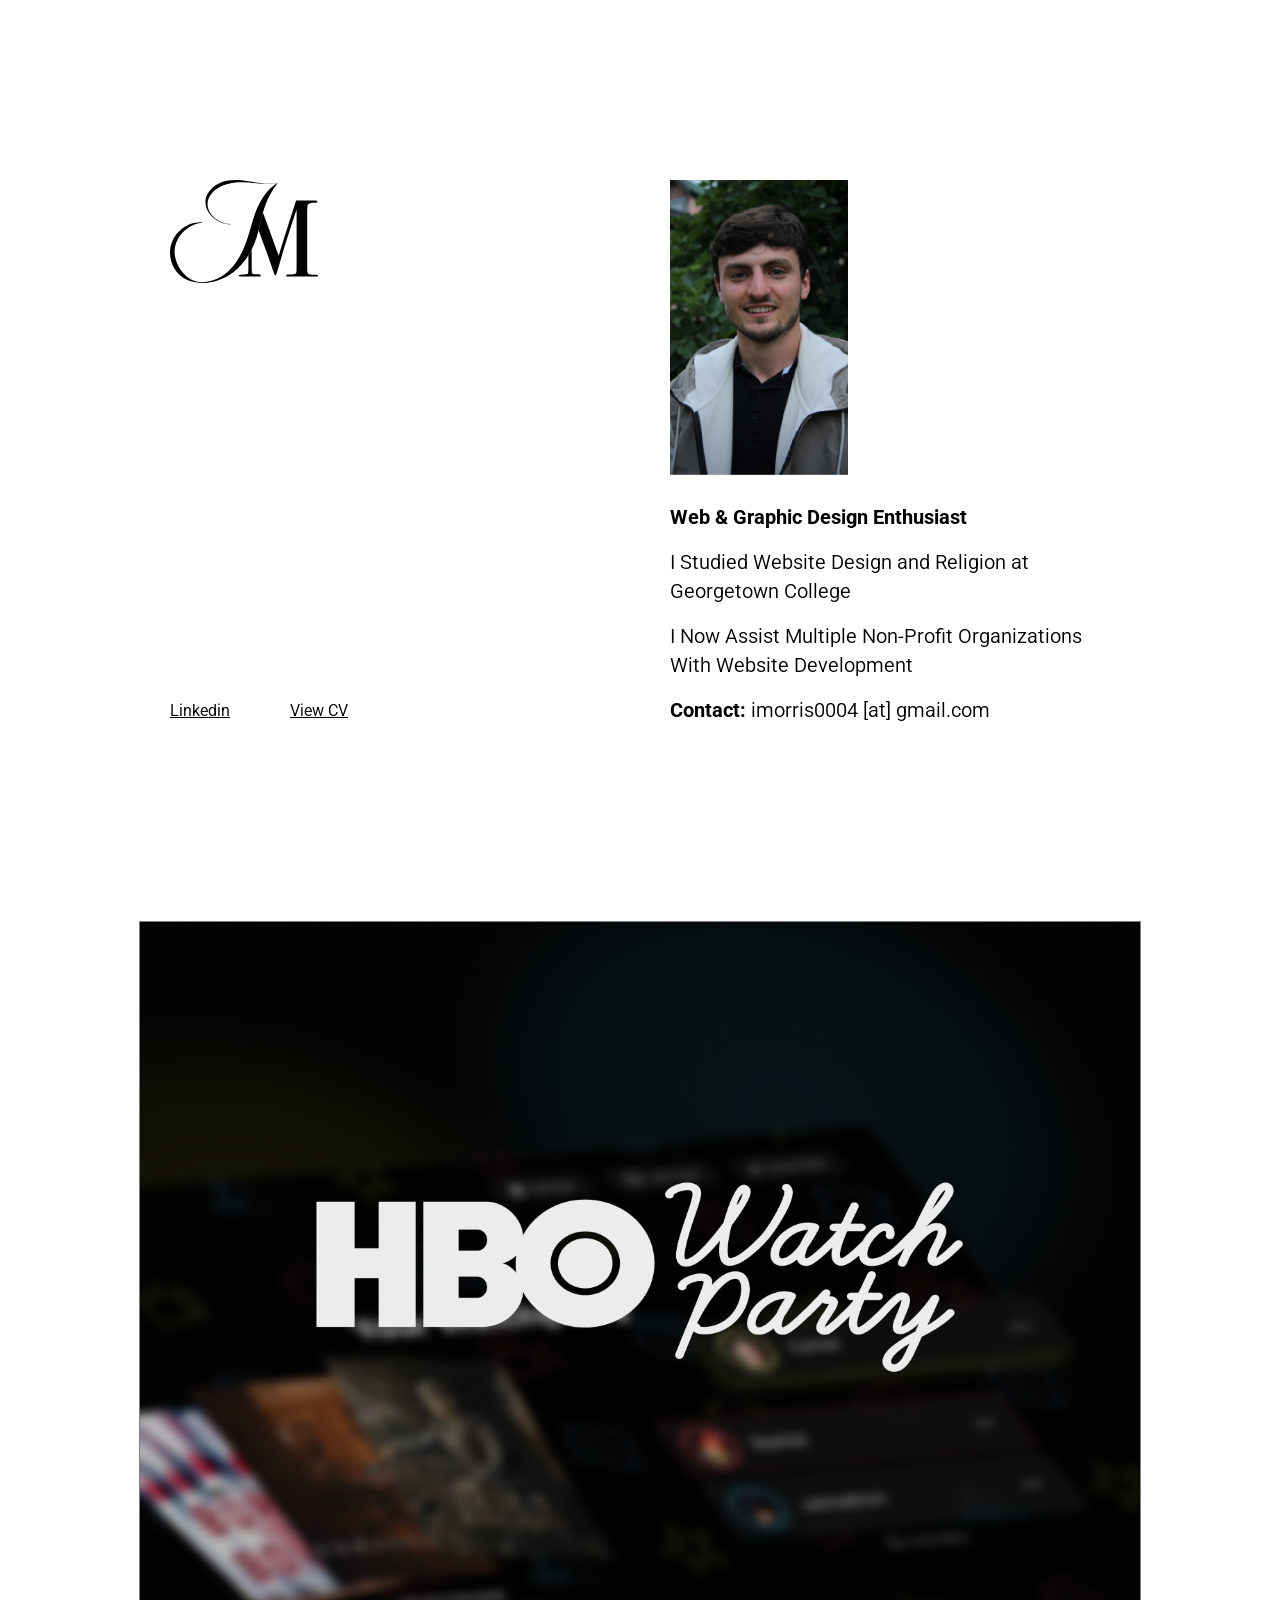
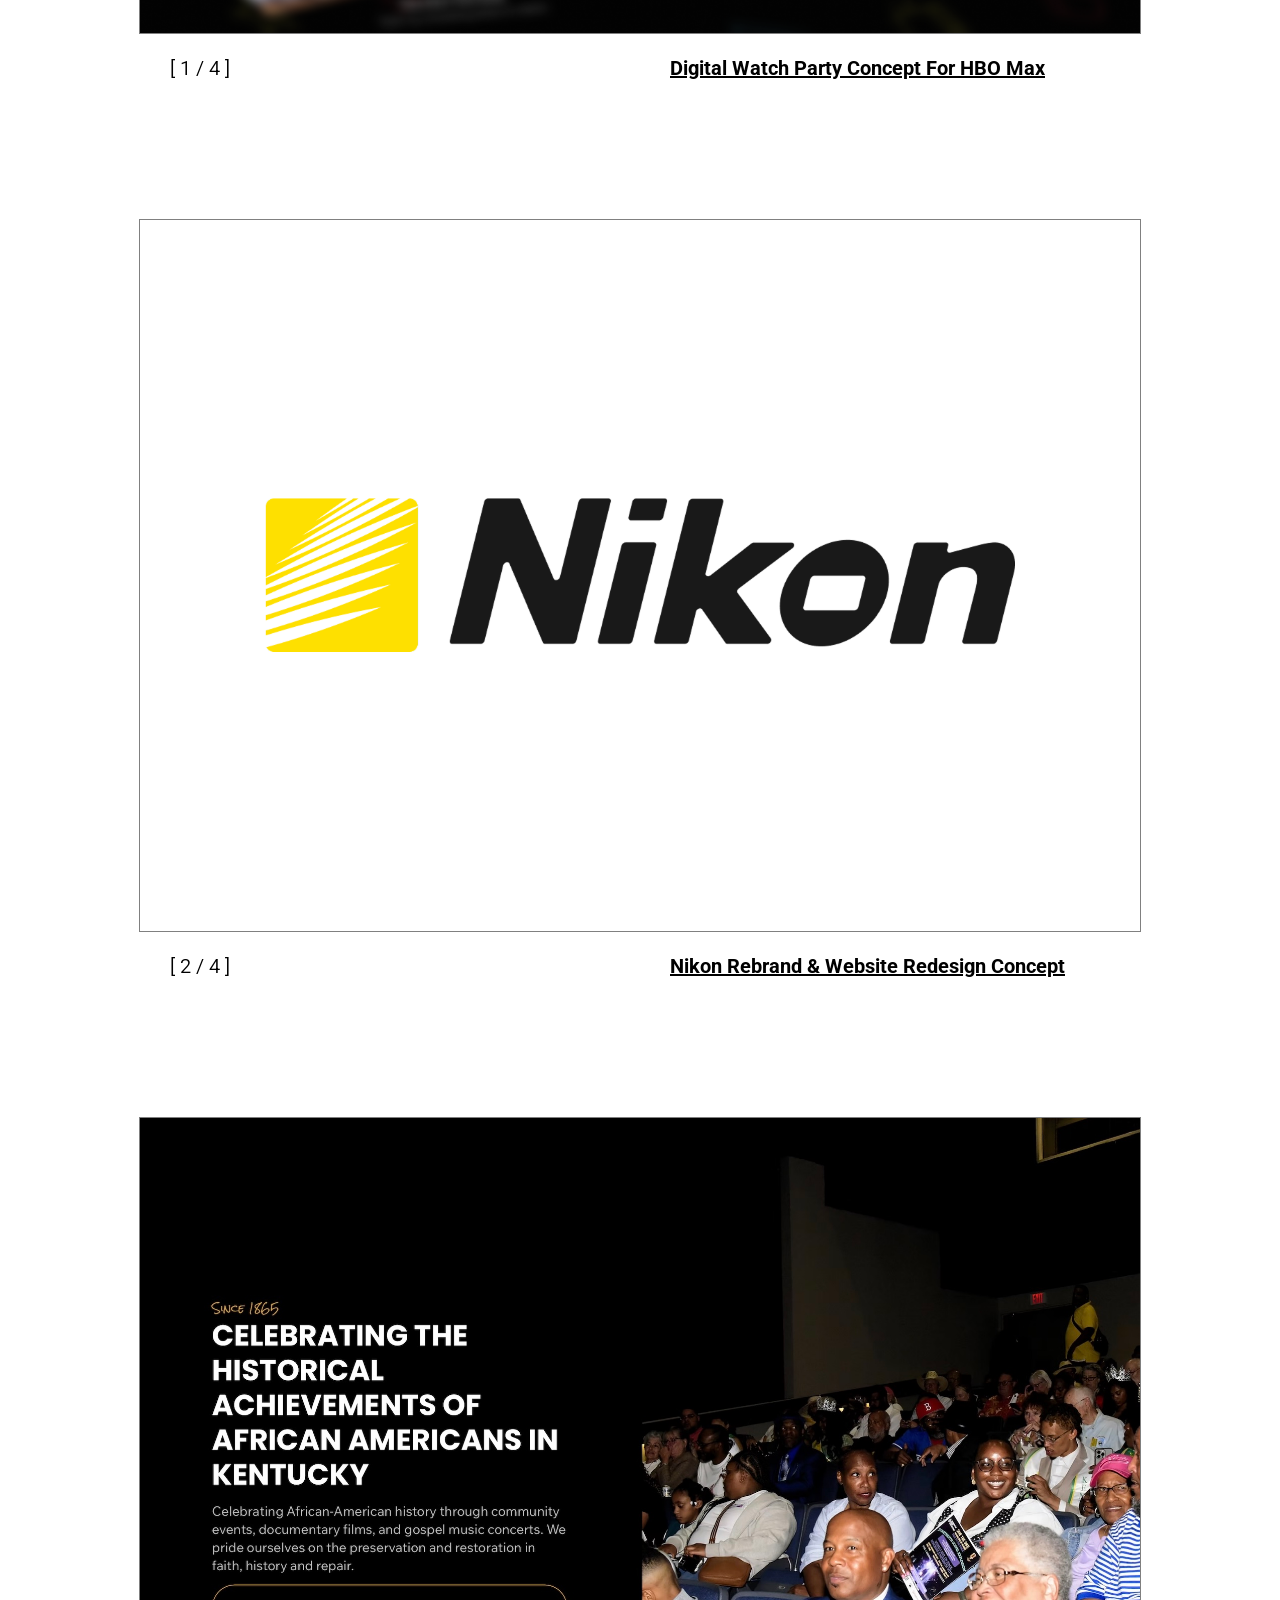
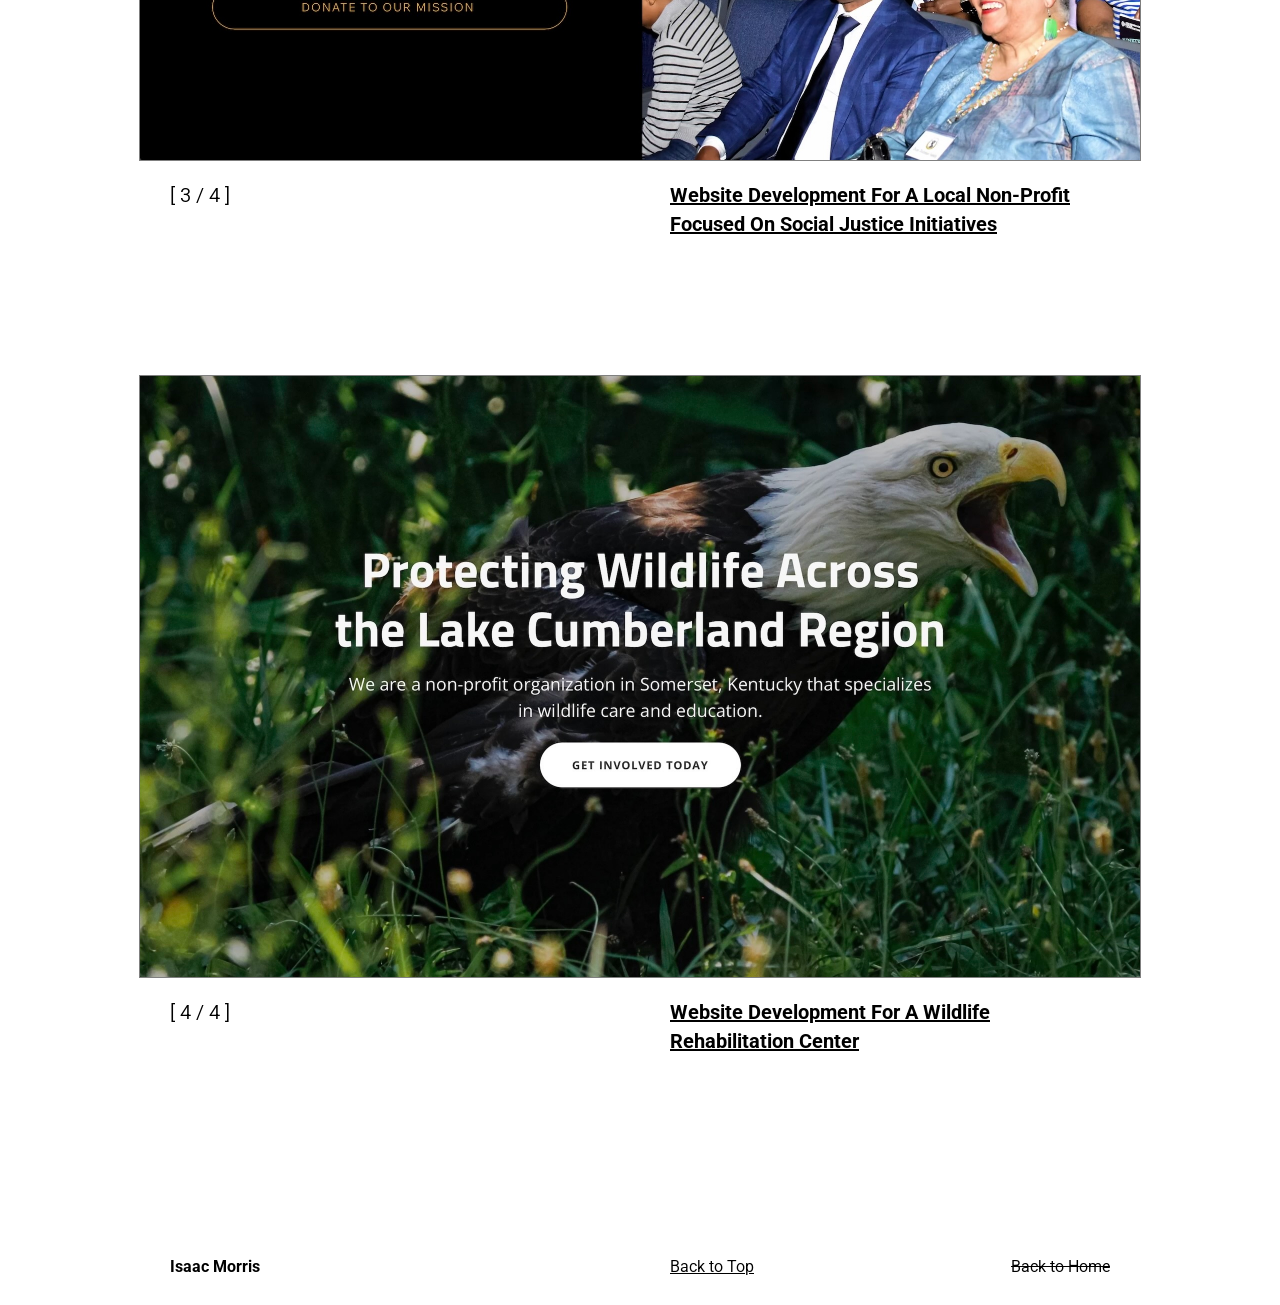
<file: index.html>
<!DOCTYPE html>
<html lang="en">
<head>
    <meta charset="UTF-8">
    <meta name="viewport" content="width=device-width, initial-scale=1.0">
    
    <link rel="preconnect" href="https://fonts.googleapis.com">
    <link rel="preconnect" href="https://fonts.gstatic.com" crossorigin>
    <link href="https://fonts.googleapis.com/css2?family=Roboto:ital,wght@0,100..900;1,100..900&display=swap" rel="stylesheet">
    
    <link rel="stylesheet" href="main.css">
    <link rel="icon" href="/imgs/im_logomark.svg">

    <title>Isaac Morris Portfolio</title>
</head>
<body>
    <section class="container two-col intro">
        <aside>
            <img src="imgs/im_logomark.svg" alt="IM logomark" class="largelogo">
            <div class="link-wrapper"><a href="https://www.linkedin.com/in/isaacmorris/" target="_blank">Linkedin</a><a href="/cv.pdf" target="_blank">View CV</a></div>
        </aside>
        <div class="about">
            <img src="imgs/profile.jpg" alt="Picture of Isaac" class="profile">
            <h2>Web & Graphic Design Enthusiast</h2>
            <p>I Studied Website Design and Religion at Georgetown College</p>
            <p>I Now Assist Multiple Non-Profit Organizations With Website Development</p>
            <p><b>Contact:</b> imorris0004 [at] gmail.com</p>
        </div>
        <div class="link-wrapper onmobile"><a href="https://www.linkedin.com/in/isaacmorris/" target="_blank">Linkedin</a><a href="/cv.pdf" target="_blank">View CV</a></div>
    </section>
    <main class="centercontent largegap">
        <article class="project">
            <a href="/watchparty.html"><img src="imgs/watch-party-cover.png" alt="Watch Party concept logo" class="projectimg"></a>
            <div class="container two-col">
                <p>[ 1 / 4 ]</p>
                <a href="/watchparty.html"><h2>Digital Watch Party concept for HBO Max</h2></a>
            </div>
        </article>
        <article class="project">
            <a href="/nikon-concept.html"><img src="imgs/nikon-cover.png" alt="Nikon rebrand logo concept" class="projectimg"></a>
            <div class="container two-col">
                <p>[ 2 / 4 ]</p>
                <a href="/nikon-concept.html"><h2>Nikon rebrand & website redesign concept</h2></a>
            </div>
        </article>
        <article class="project">
            <a href="/eooa.html"><img src="imgs/echoes-header.jpg" alt="Echoes of Our Ancestors homepage" class="projectimg"></a>
            <div class="container two-col">
                <p>[ 3 / 4 ]</p>
                <a href="/eooa.html"><h2>Website development for a local non-profit focused on social justice initiatives</h2></a>
            </div>
        </article>
        <article class="project">
            <a href="/lcwr.html"><img src="imgs/lcwr-header.jpeg" alt="Lake Cumberland Wildlife Refuge about page" class="projectimg"></a>
            <div class="container two-col">
                <p>[ 4 / 4 ]</p>
                <a href="/lcwr.html"><h2>Website development for a wildlife rehabilitation center</h2></a>
            </div>
        </article>
    </main>
    <footer class="container two-col">
        <p>Isaac Morris</p>
        <div>
            <a href="#">Back to Top</a>
            <span class="strikethrough">Back to Home</span>
        </div>
    </footer>
</body>
</html>
</file>
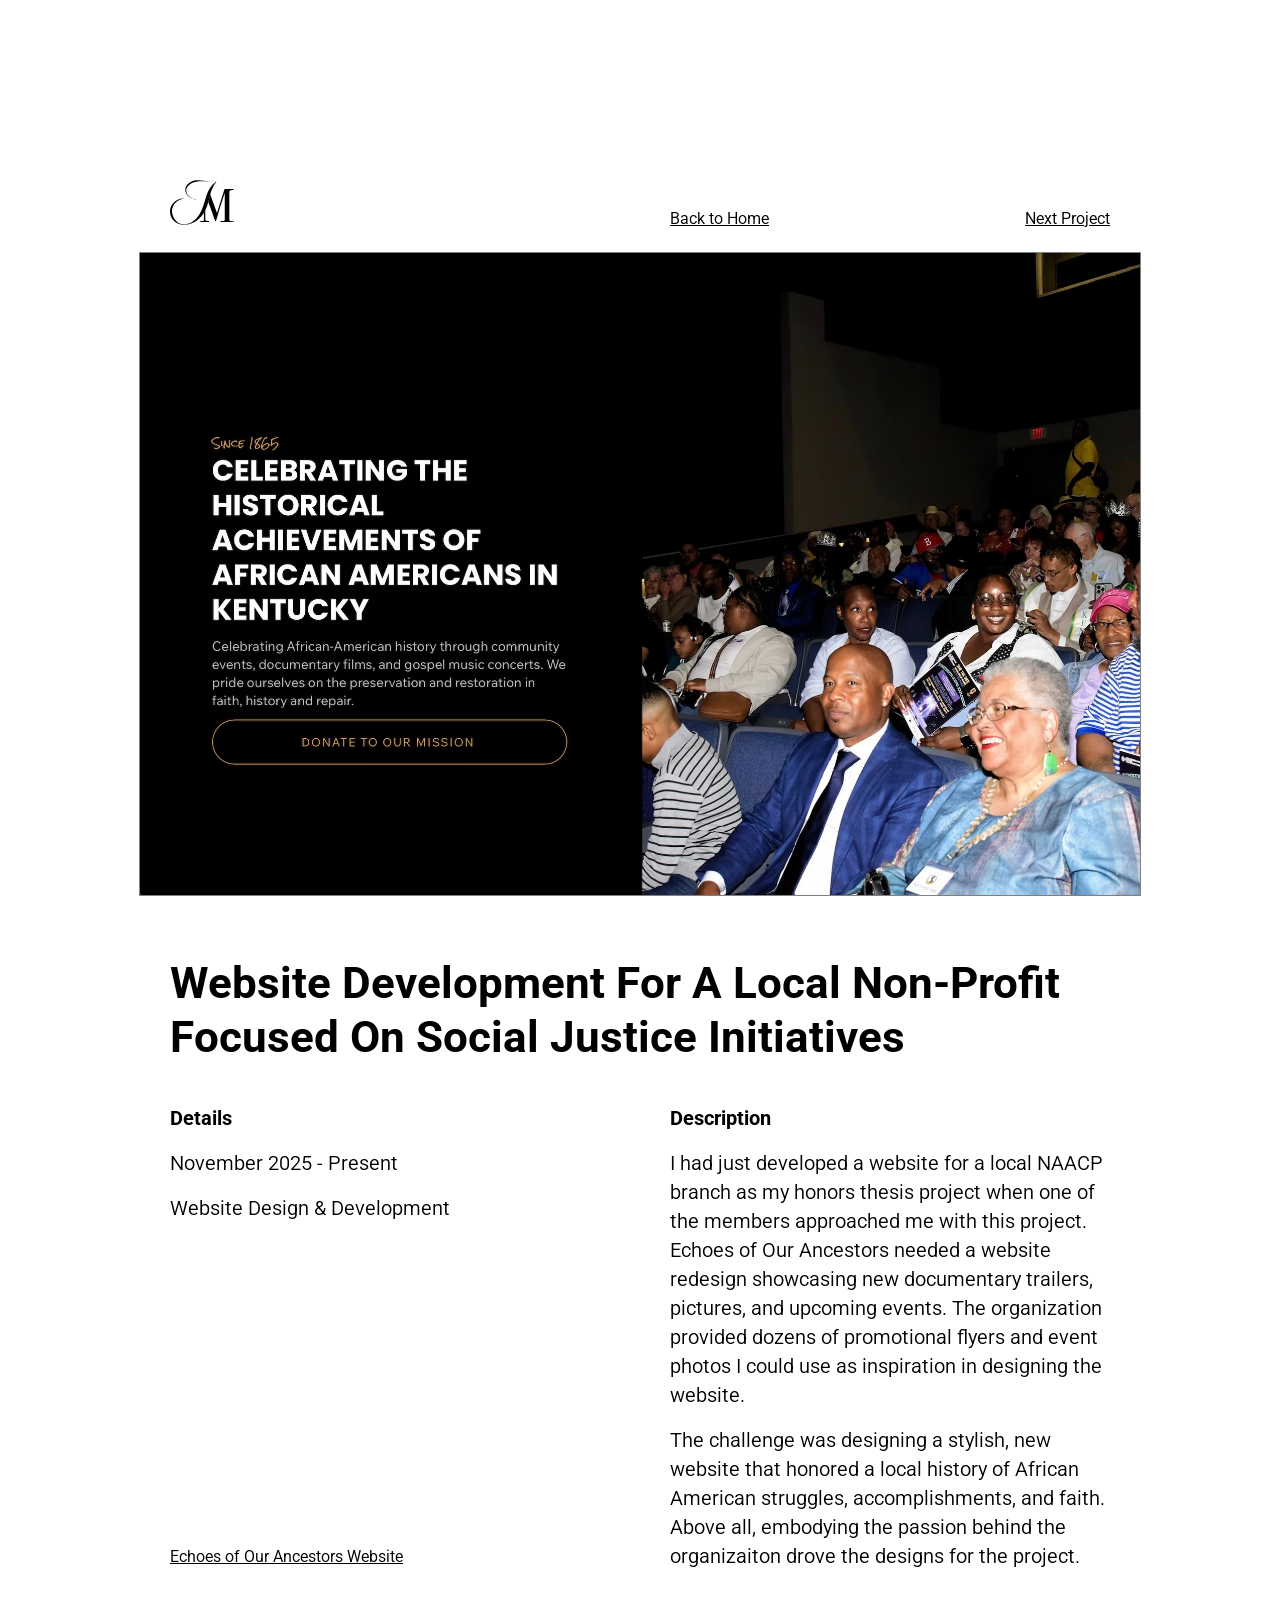
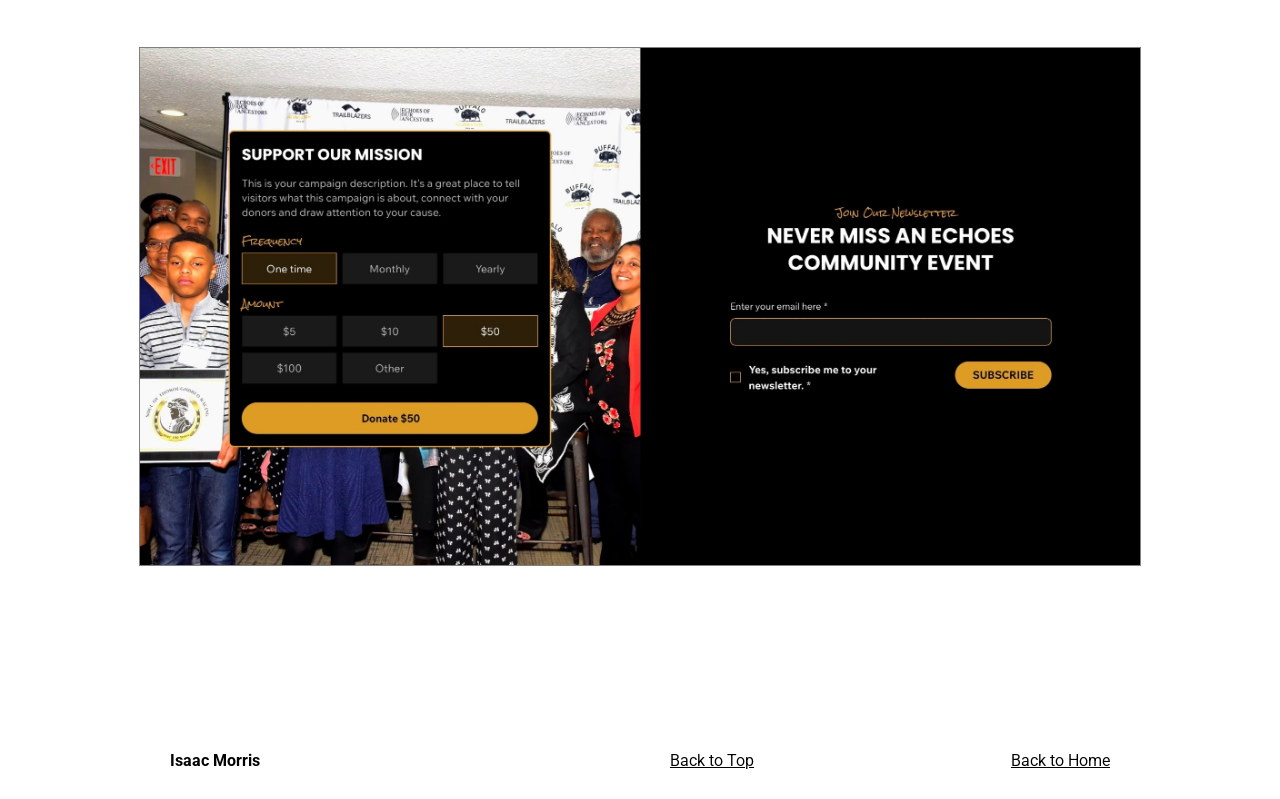
<file: eooa.html>
<!DOCTYPE html>
<html lang="en">
<head>
    <meta charset="UTF-8">
    <meta name="viewport" content="width=device-width, initial-scale=1.0">

    <link rel="preconnect" href="https://fonts.googleapis.com">
    <link rel="preconnect" href="https://fonts.gstatic.com" crossorigin>
    <link href="https://fonts.googleapis.com/css2?family=Roboto:ital,wght@0,100..900;1,100..900&display=swap" rel="stylesheet">

    <link rel="stylesheet" href="/main.css">
    <link rel="icon" href="/imgs/im_logomark.svg">

    <title>Echoes of Our Ancestors Website Development</title>
</head>
<body>
    <nav class="two-col">
        <div><img src="/imgs/im_logomark.svg" alt="IM logomark" class="smalllogo"></div>
        <div class="projectlinks">
            <a href="/index.html">Back to Home</a>
            <a href="/lcwr.html">Next Project</a>
        </div>
    </nav>
    <main class="centercontent smallgap">
        <img src="/imgs/echoes-header.jpg" alt="Echoes of Our Ancestors homepage" class="projectimg">
        <div class="container">
            <h1>Website development for a local non-profit focused on social justice initiatives</h1>
            <div class="two-col">
                <div class="details">
                    <div>
                        <h2>Details</h2>
                        <p>November 2025 - Present</p>
                        <p>Website Design & Development</p>
                    </div>
                    <a href="https://www.echoesofourancestors.com" target="_blank">Echoes of Our Ancestors Website</a>
                </div>
                <div>
                    <h2>Description</h2>
                    <p>I had just developed a website for a local NAACP branch as my honors thesis project when one of the members approached me with this project. Echoes of Our Ancestors needed a website redesign showcasing new documentary trailers, pictures, and upcoming events. The organization provided dozens of promotional flyers and event photos I could use as inspiration in designing the website.</p>
                    <p>The challenge was designing a stylish, new website that honored a local history of African American struggles, accomplishments, and faith. Above all, embodying the passion behind the organizaiton drove the designs for the project.</p>
                </div>
            </div>
        </div>
        <img src="/imgs/echoes-footer.jpeg" alt="Echoes footer design" class="projectimg">
    </main>
    <footer class="container two-col">
        <p>Isaac Morris</p>
        <div>
            <a href="#">Back to Top</a>
            <a href="/index.html">Back to Home</a>
        </div>
    </footer>
</body>
</html>
</file>
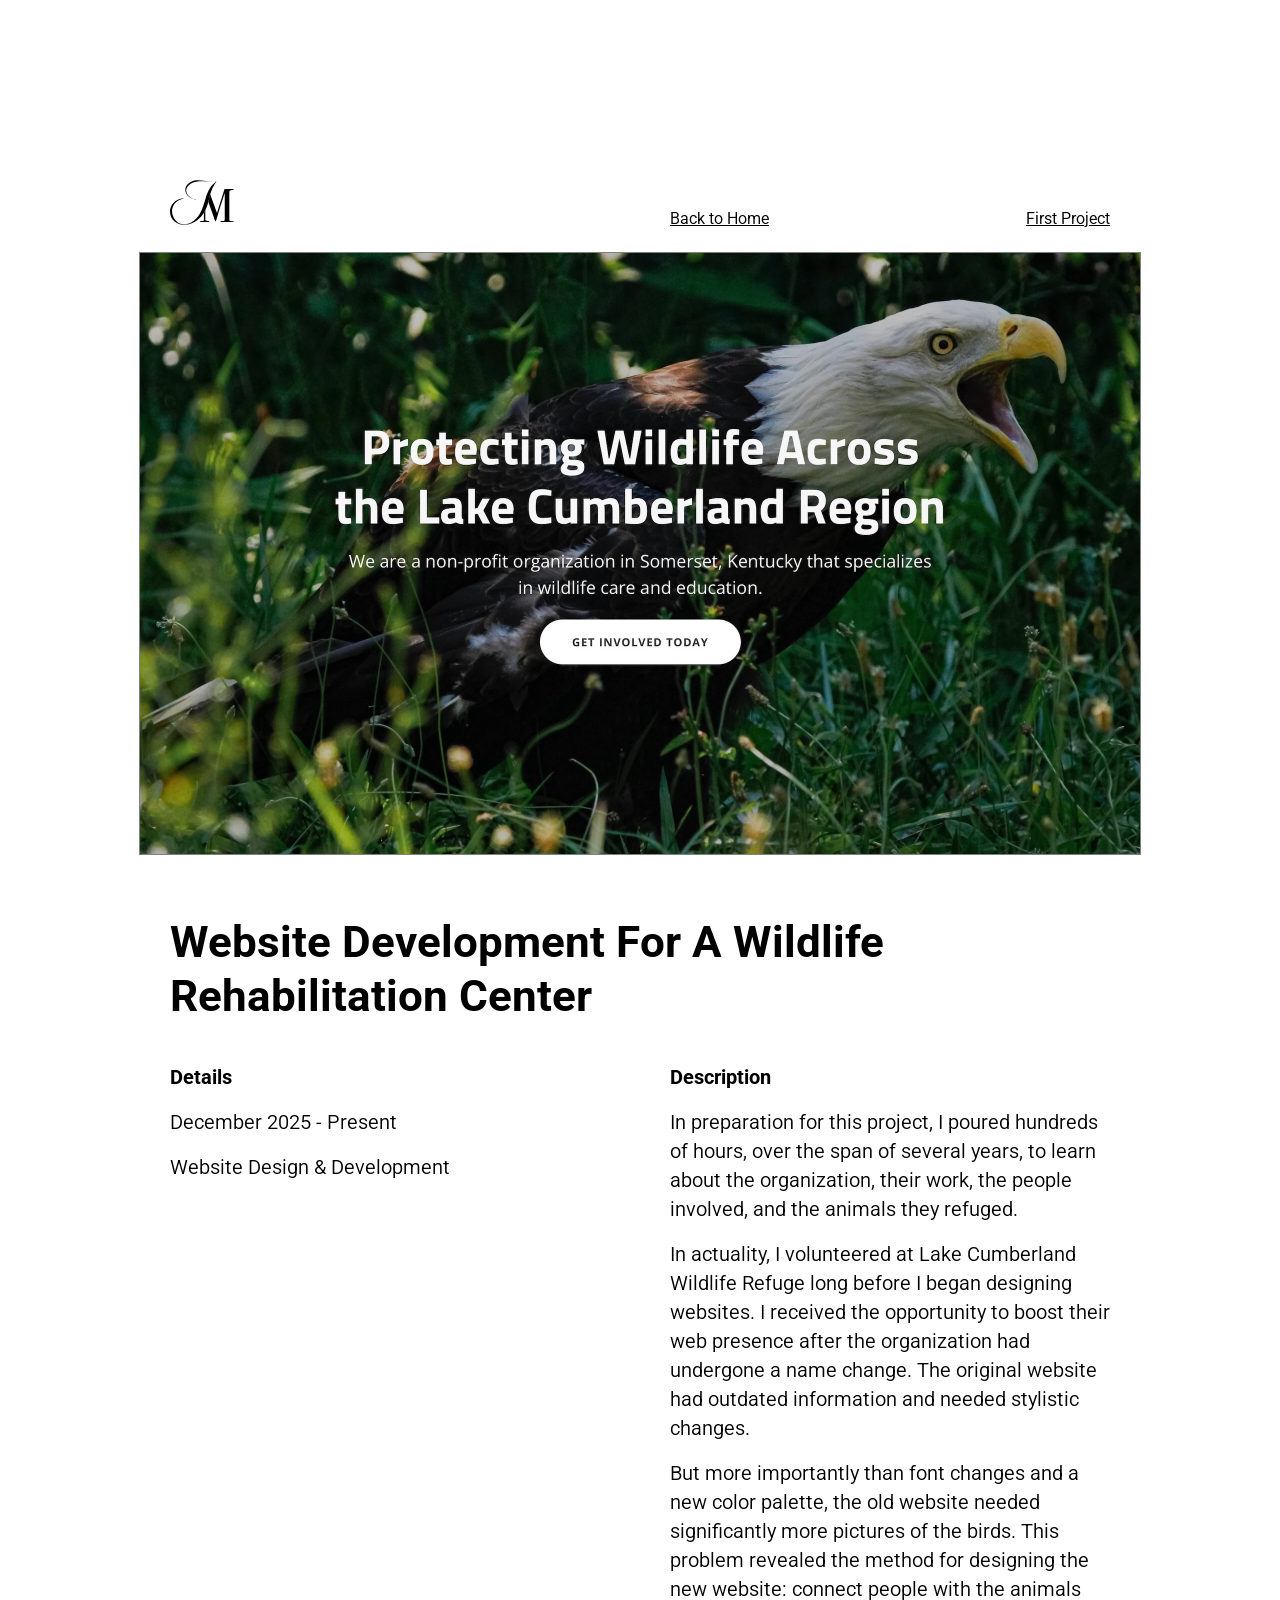
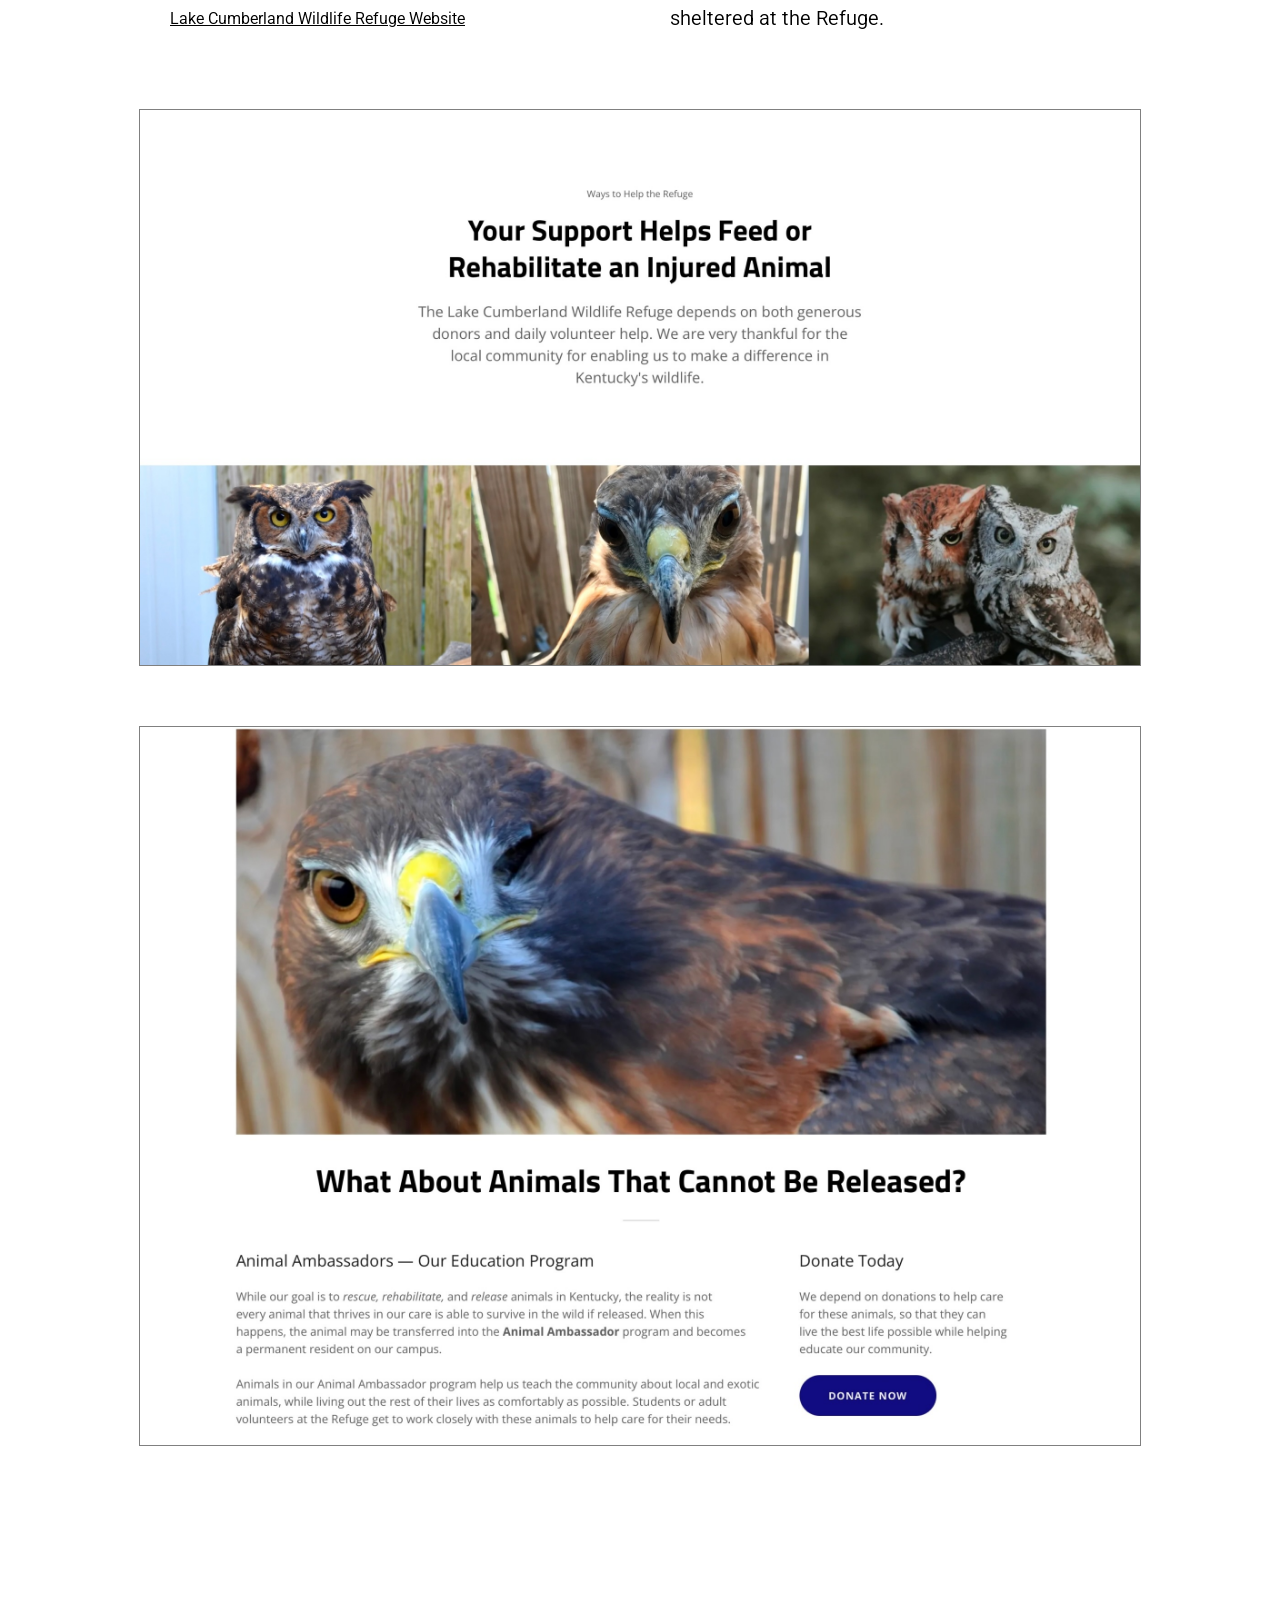
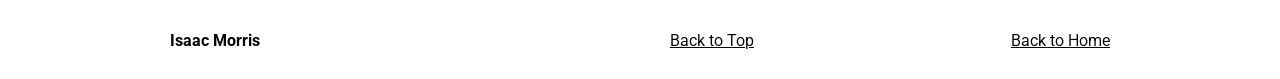
<file: lcwr.html>
<!DOCTYPE html>
<html lang="en">
<head>
    <meta charset="UTF-8">
    <meta name="viewport" content="width=device-width, initial-scale=1.0">
    
    <link rel="preconnect" href="https://fonts.googleapis.com">
    <link rel="preconnect" href="https://fonts.gstatic.com" crossorigin>
    <link href="https://fonts.googleapis.com/css2?family=Roboto:ital,wght@0,100..900;1,100..900&display=swap" rel="stylesheet">

    <link rel="stylesheet" href="/main.css">
    <link rel="icon" href="/imgs/im_logomark.svg">

    <title>Echoes of Our Ancestors Website Development</title>
</head>
<body>
    <nav class="two-col">
        <div><img src="/imgs/im_logomark.svg" alt="IM logomark" class="smalllogo"></div>
        <div class="projectlinks">
            <a href="/index.html">Back to Home</a>
            <a href="/watchparty.html">First Project</a>
        </div>
    </nav>
    <main class="centercontent smallgap">
        <img src="/imgs/lcwr-header.jpeg" alt="Lake Cumberland Wildlife Refuge about page" class="projectimg">
        <div class="container">
            <h1>Website development for a wildlife rehabilitation center</h1>
            <div class="two-col">
                <div class="details">
                    <div>
                        <h2>Details</h2>
                        <p>December 2025 - Present</p>
                        <p>Website Design & Development</p>
                    </div>
                    <a href="https://lakecumberland.org" target="_blank">Lake Cumberland Wildlife Refuge Website</a>
                </div>
                <div>
                    <h2>Description</h2>
                    <p>In preparation for this project, I poured hundreds of hours, over the span of several years, to learn about the organization, their work, the people involved, and the animals they refuged.</p>
                    <p>In actuality, I volunteered at Lake Cumberland Wildlife Refuge long before I began designing websites. I received the opportunity to boost their web presence after the organization had undergone a name change. The original website had outdated information and needed stylistic changes.</p>
                    <p>But more importantly than font changes and a new color palette, the old website needed significantly more pictures of the birds. This problem revealed the method for designing the new website: connect people with the animals sheltered at the Refuge.</p>
                </div>
            </div>
        </div>
        <img src="/imgs/lcwr-support.jpeg" alt="LCWR support page" class="projectimg">
        <img src="/imgs/lcwr-rescue.jpeg" alt="LCWR rescue information" class="projectimg">
    </main>
    <footer class="container two-col">
        <p>Isaac Morris</p>
        <div>
            <a href="#">Back to Top</a>
            <a href="/index.html">Back to Home</a>
        </div>
    </footer>
</body>
</html>
</file>
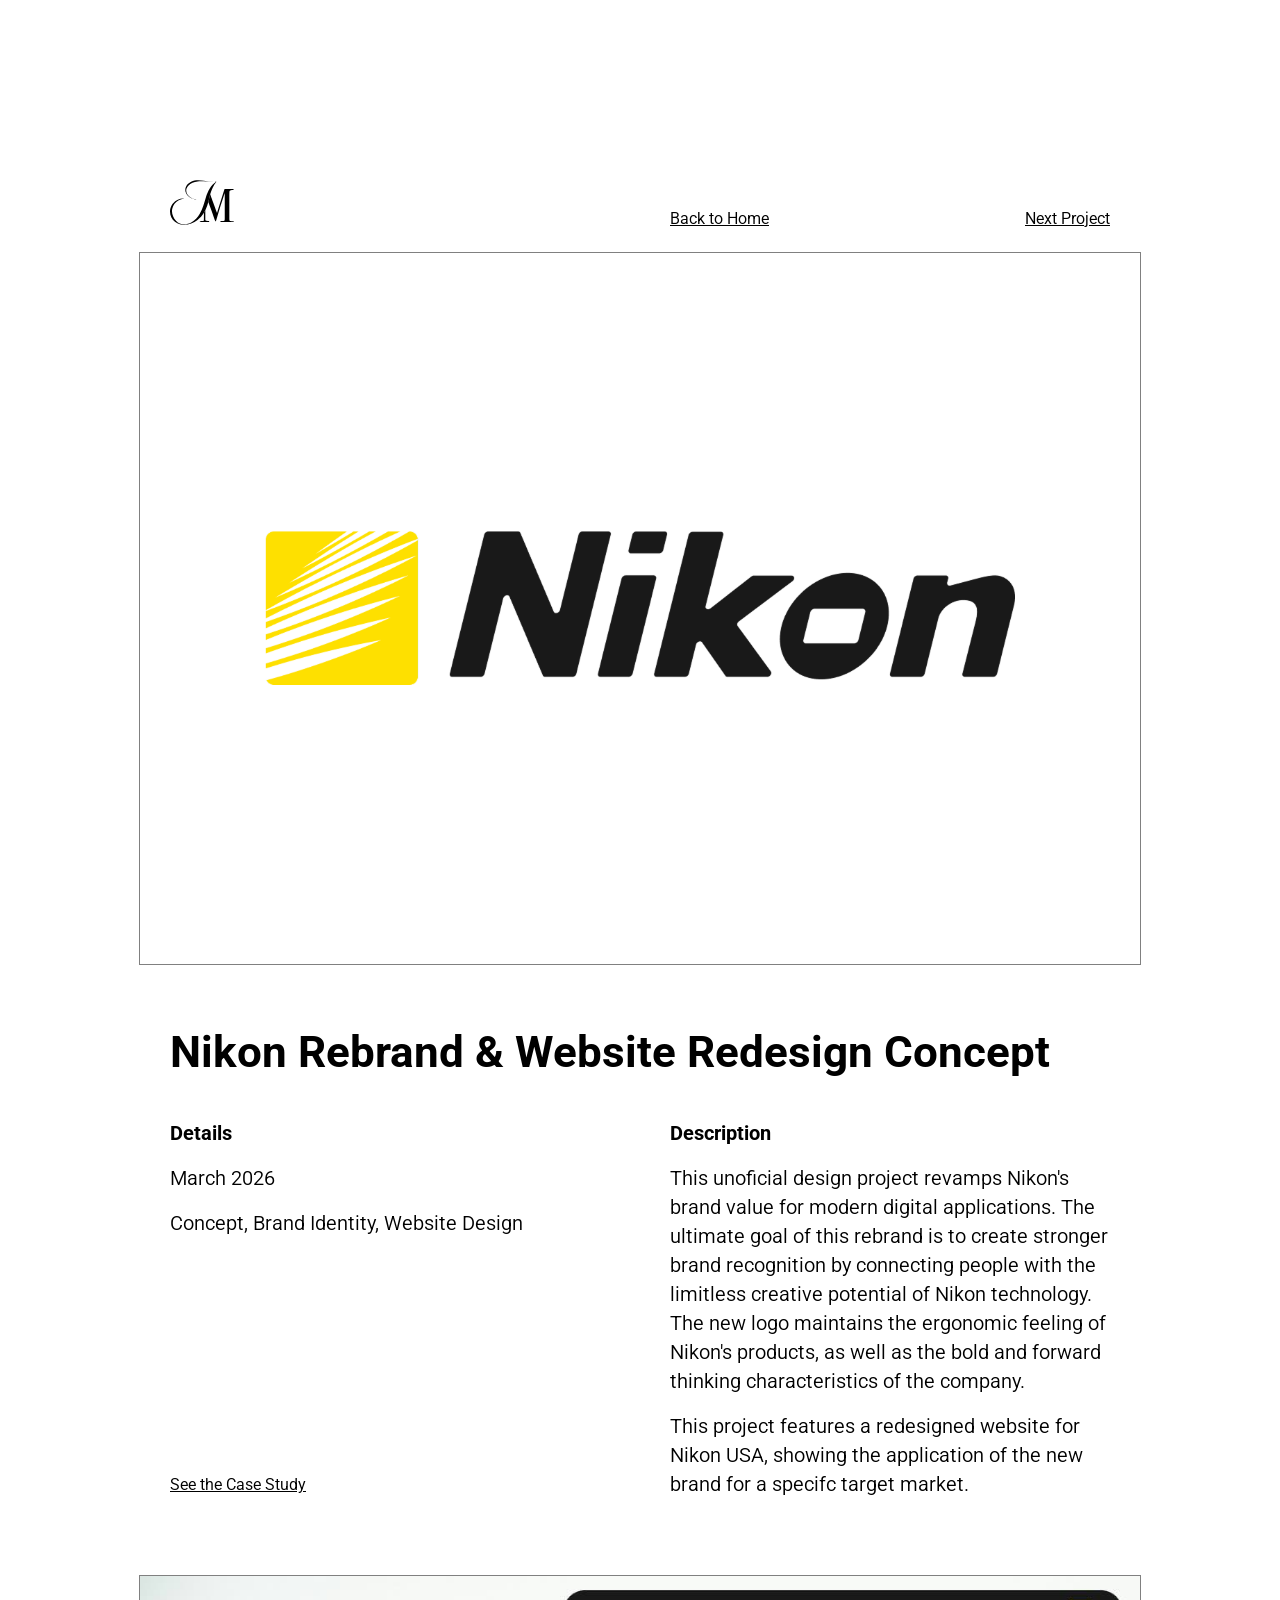
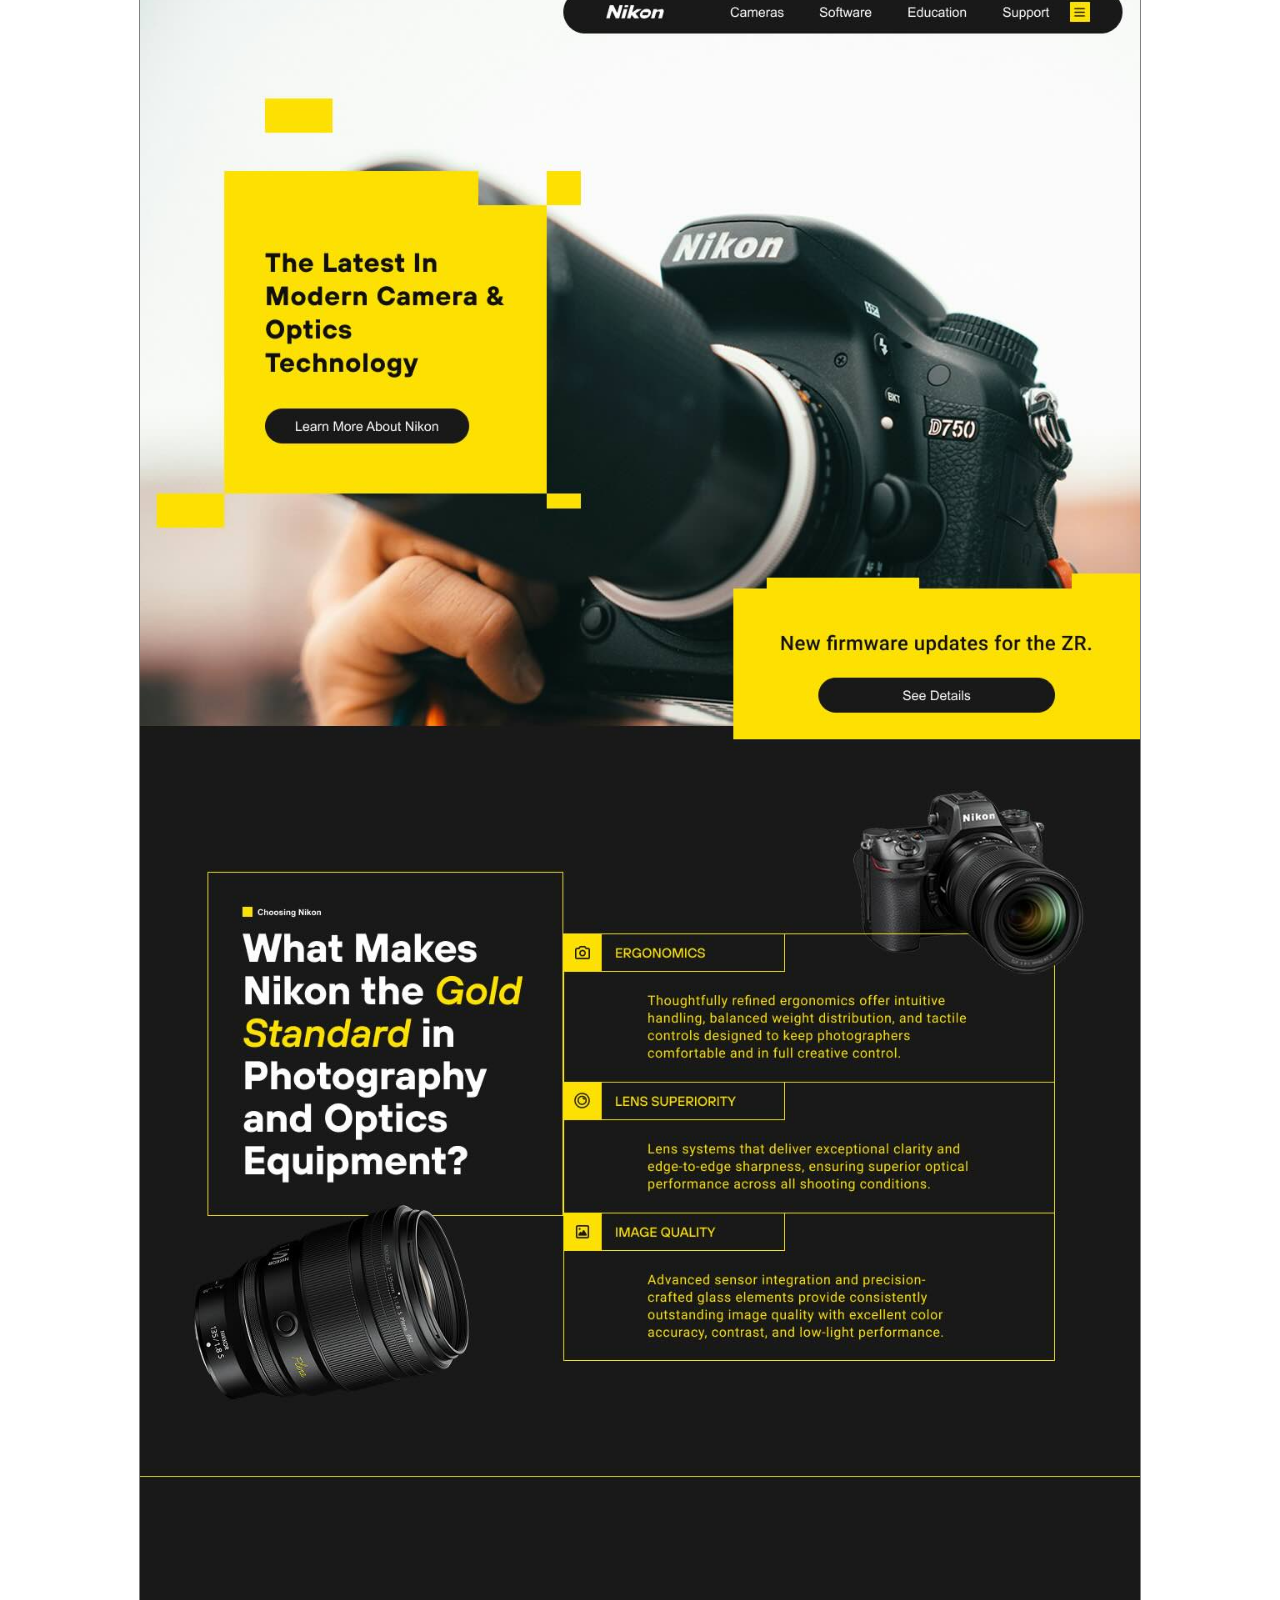
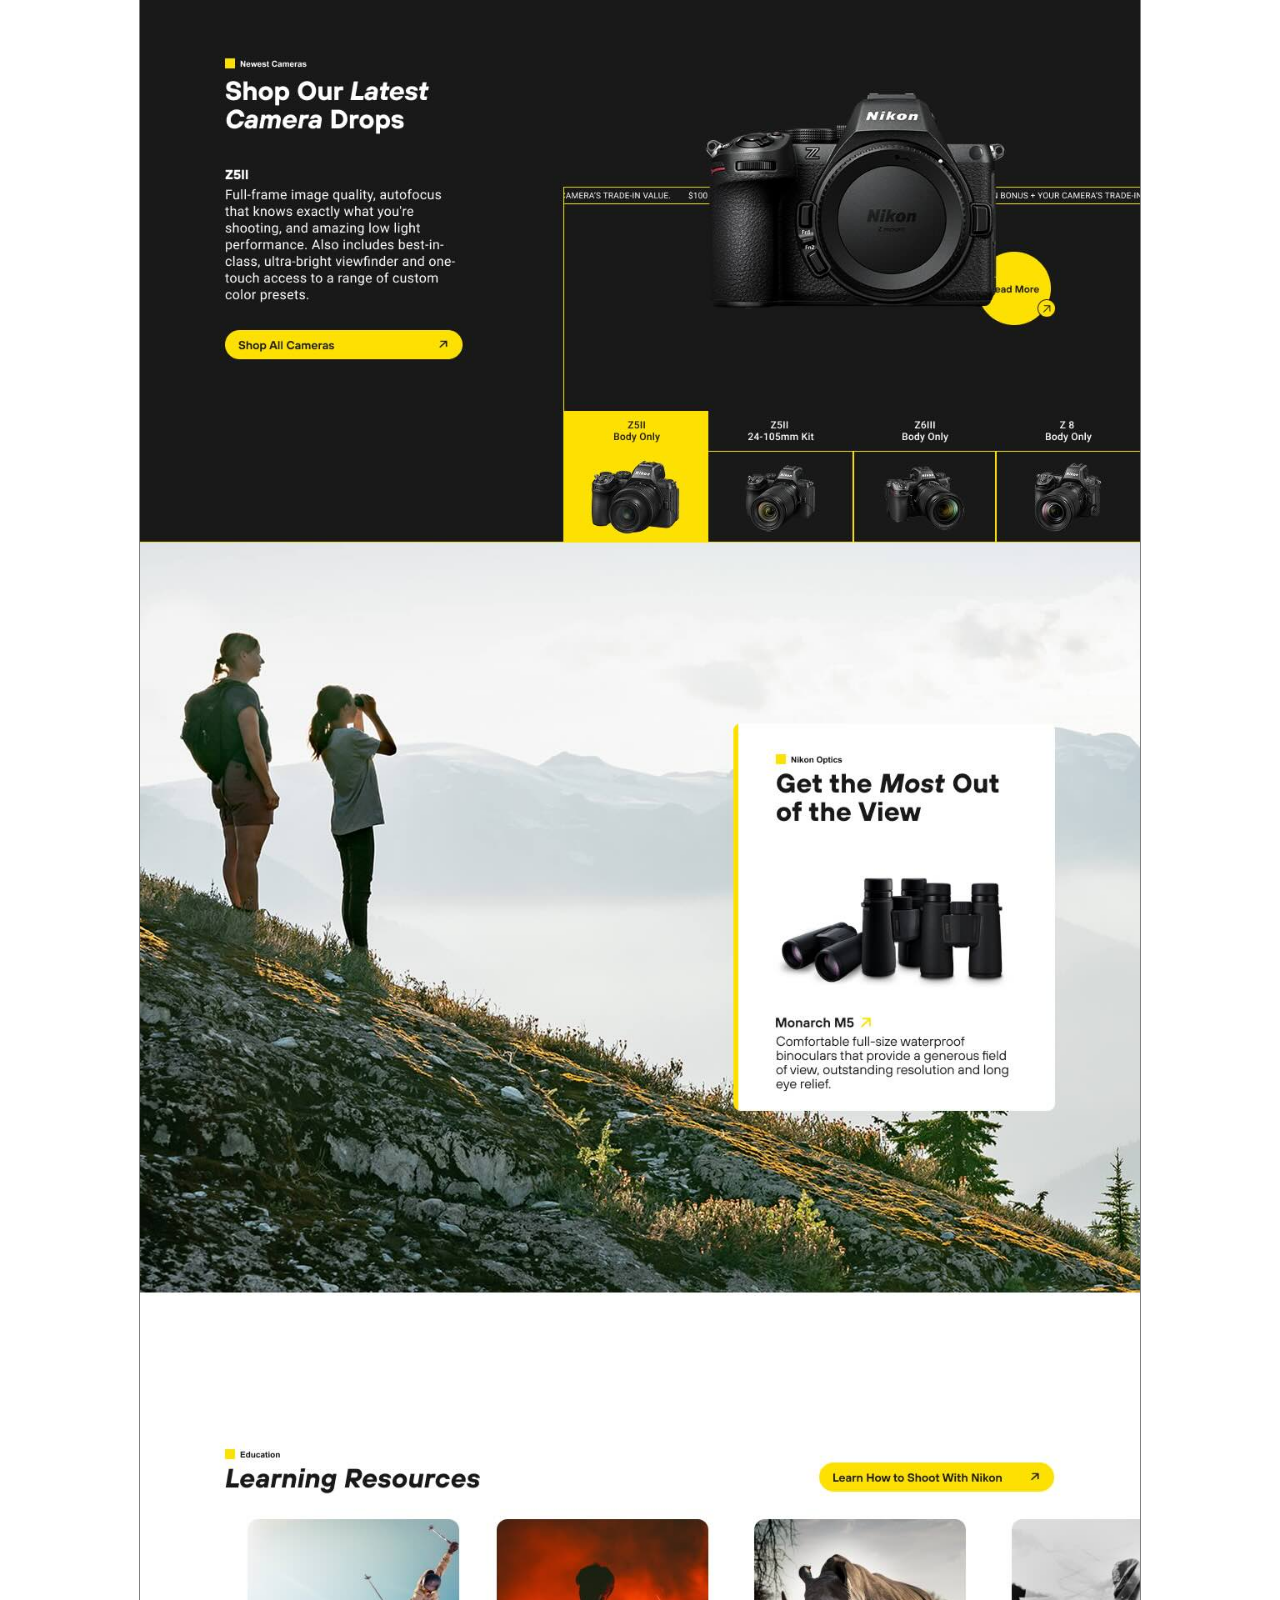
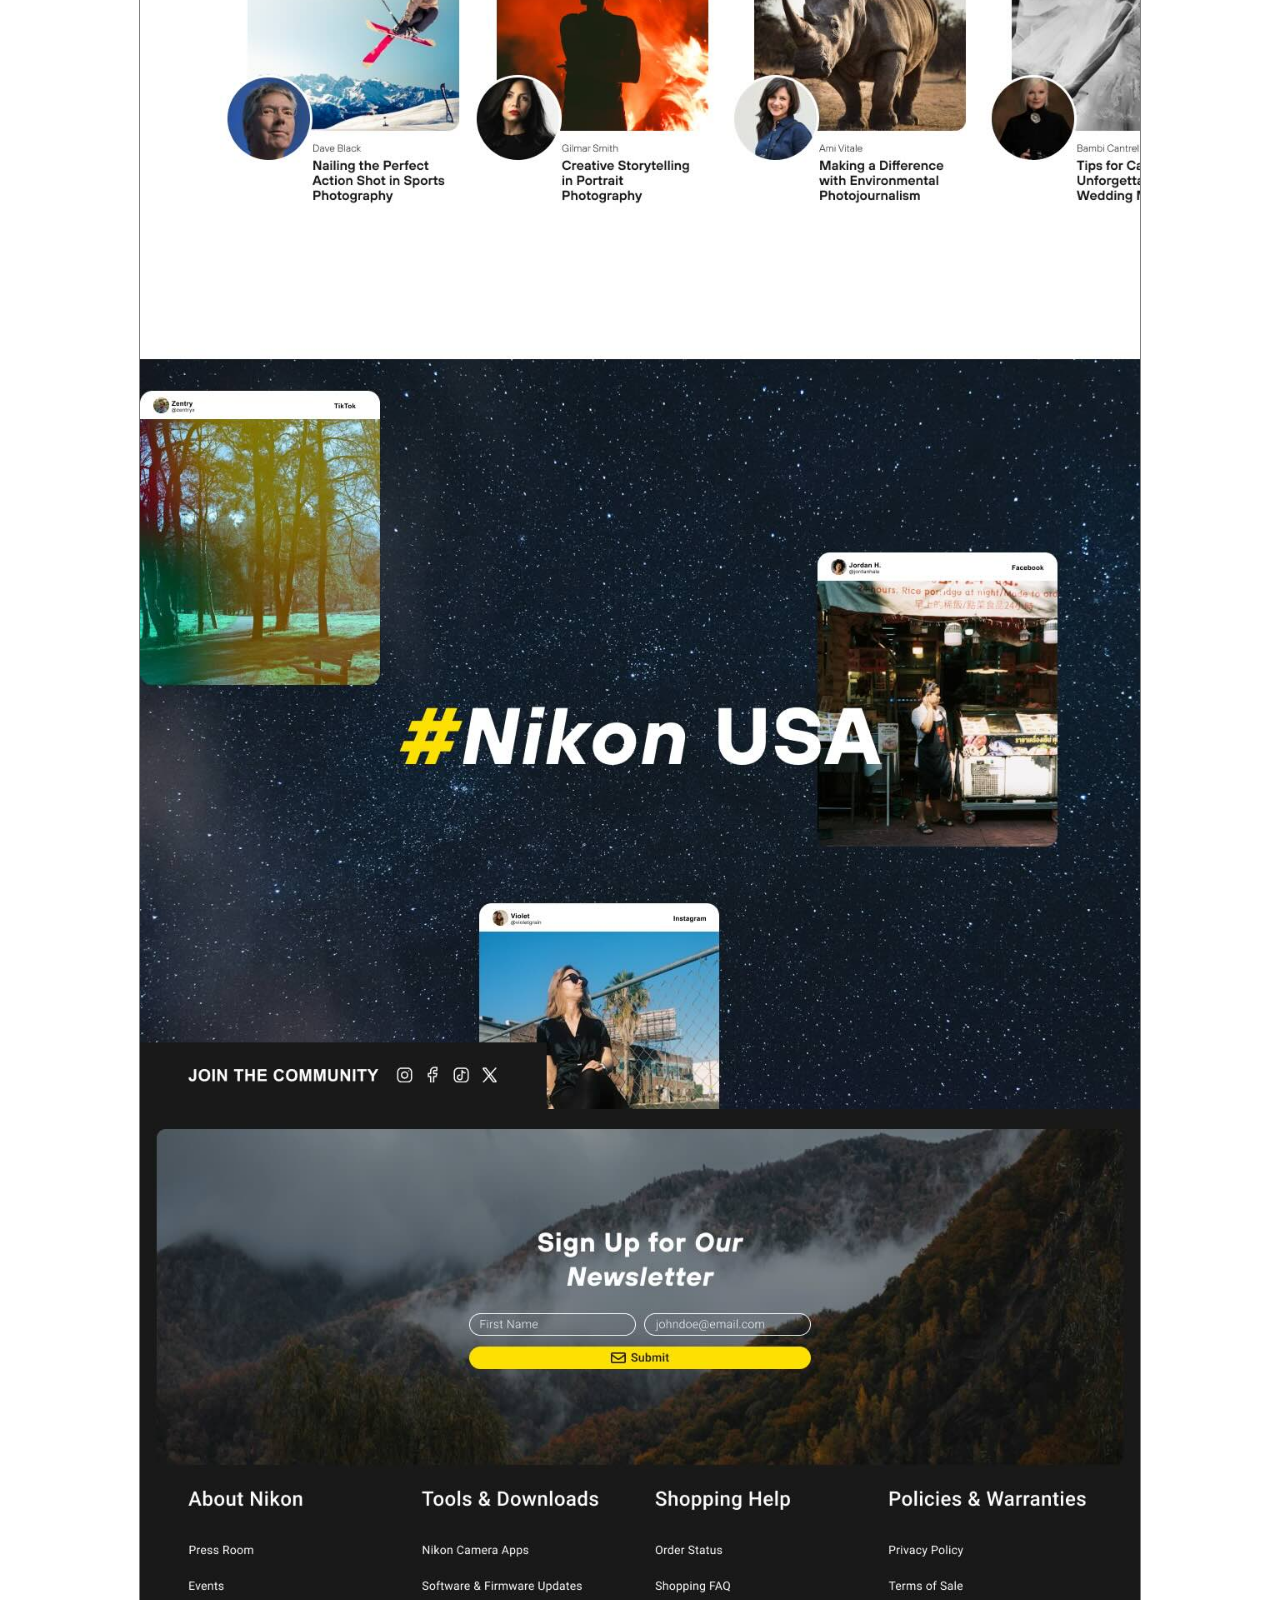
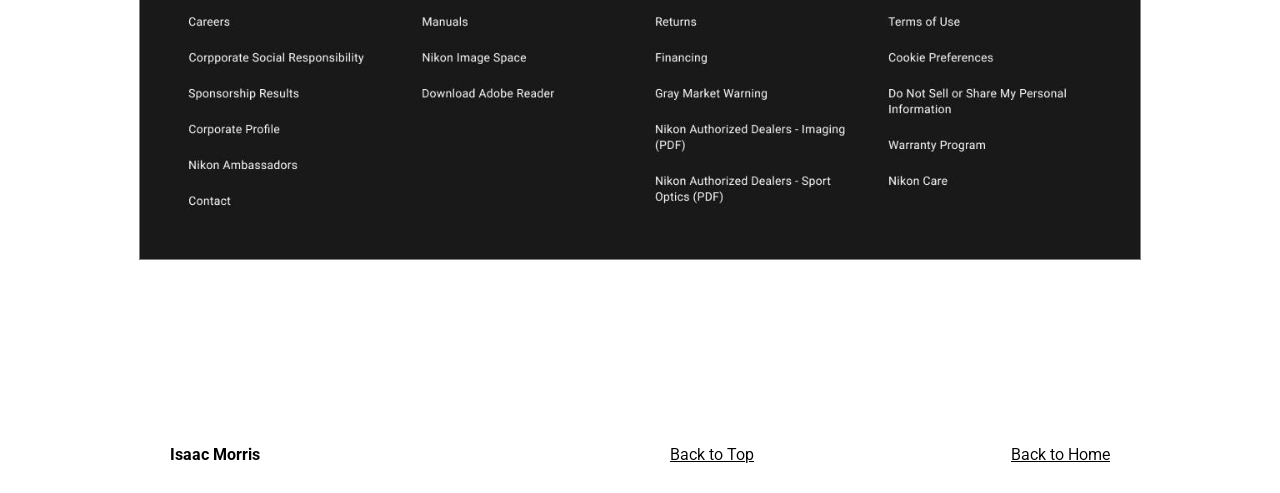
<file: nikon-concept.html>
<!DOCTYPE html>
<html lang="en">
<head>
    <meta charset="UTF-8">
    <meta name="viewport" content="width=device-width, initial-scale=1.0">
    
    <link rel="preconnect" href="https://fonts.googleapis.com">
    <link rel="preconnect" href="https://fonts.gstatic.com" crossorigin>
    <link href="https://fonts.googleapis.com/css2?family=Roboto:ital,wght@0,100..900;1,100..900&display=swap" rel="stylesheet">

    <link rel="stylesheet" href="/main.css">
    <link rel="icon" href="/imgs/im_logomark.svg">

    <title>Nikon Rebrand Concept</title>
</head>
<body>
    <nav class="two-col">
        <div><img src="/imgs/im_logomark.svg" alt="IM logomark" class="smalllogo"></div>
        <div class="projectlinks">
            <a href="/index.html">Back to Home</a>
            <a href="/eooa.html">Next Project</a>
        </div>
    </nav>
    <main class="centercontent smallgap">
        <img src="/imgs/nikon-cover.png" alt="Nikon rebrand logo concept" class="projectimg">
        <div class="container">
            <h1>Nikon rebrand & website redesign concept</h1>
            <div class="two-col">
                <div class="details">
                    <div>
                        <h2>Details</h2>
                        <p>March 2026</p>
                        <p>Concept, Brand Identity, Website Design</p>
                    </div>
                    <a href="https://drive.google.com/file/d/1YaYc05k5KEEtpcaoCm3c2Oa1_bgJmv1A/view" target="_blank">See the Case Study</a>
                </div>
                <div>
                    <h2>Description</h2>
                    <p>This unoficial design project revamps Nikon's brand value for modern digital applications. The ultimate goal of this rebrand is to create stronger brand recognition by connecting people with the limitless creative potential of Nikon technology. The new logo maintains the ergonomic feeling of Nikon's products, as well as the bold and forward thinking characteristics of the company.</p>
                    <p>This project features a redesigned website for Nikon USA, showing the application of the new brand for a specifc target market.</p>
                </div>
            </div>
        </div>
        <img src="/imgs/nikon-website-concept-wireframe.jpeg" alt="Website redesign concept" class="projectimg">
    </main>
    <footer class="container two-col">
        <p>Isaac Morris</p>
        <div>
            <a href="#">Back to Top</a>
            <a href="/index.html">Back to Home</a>
        </div>
    </footer>
</body>
</html>
</file>
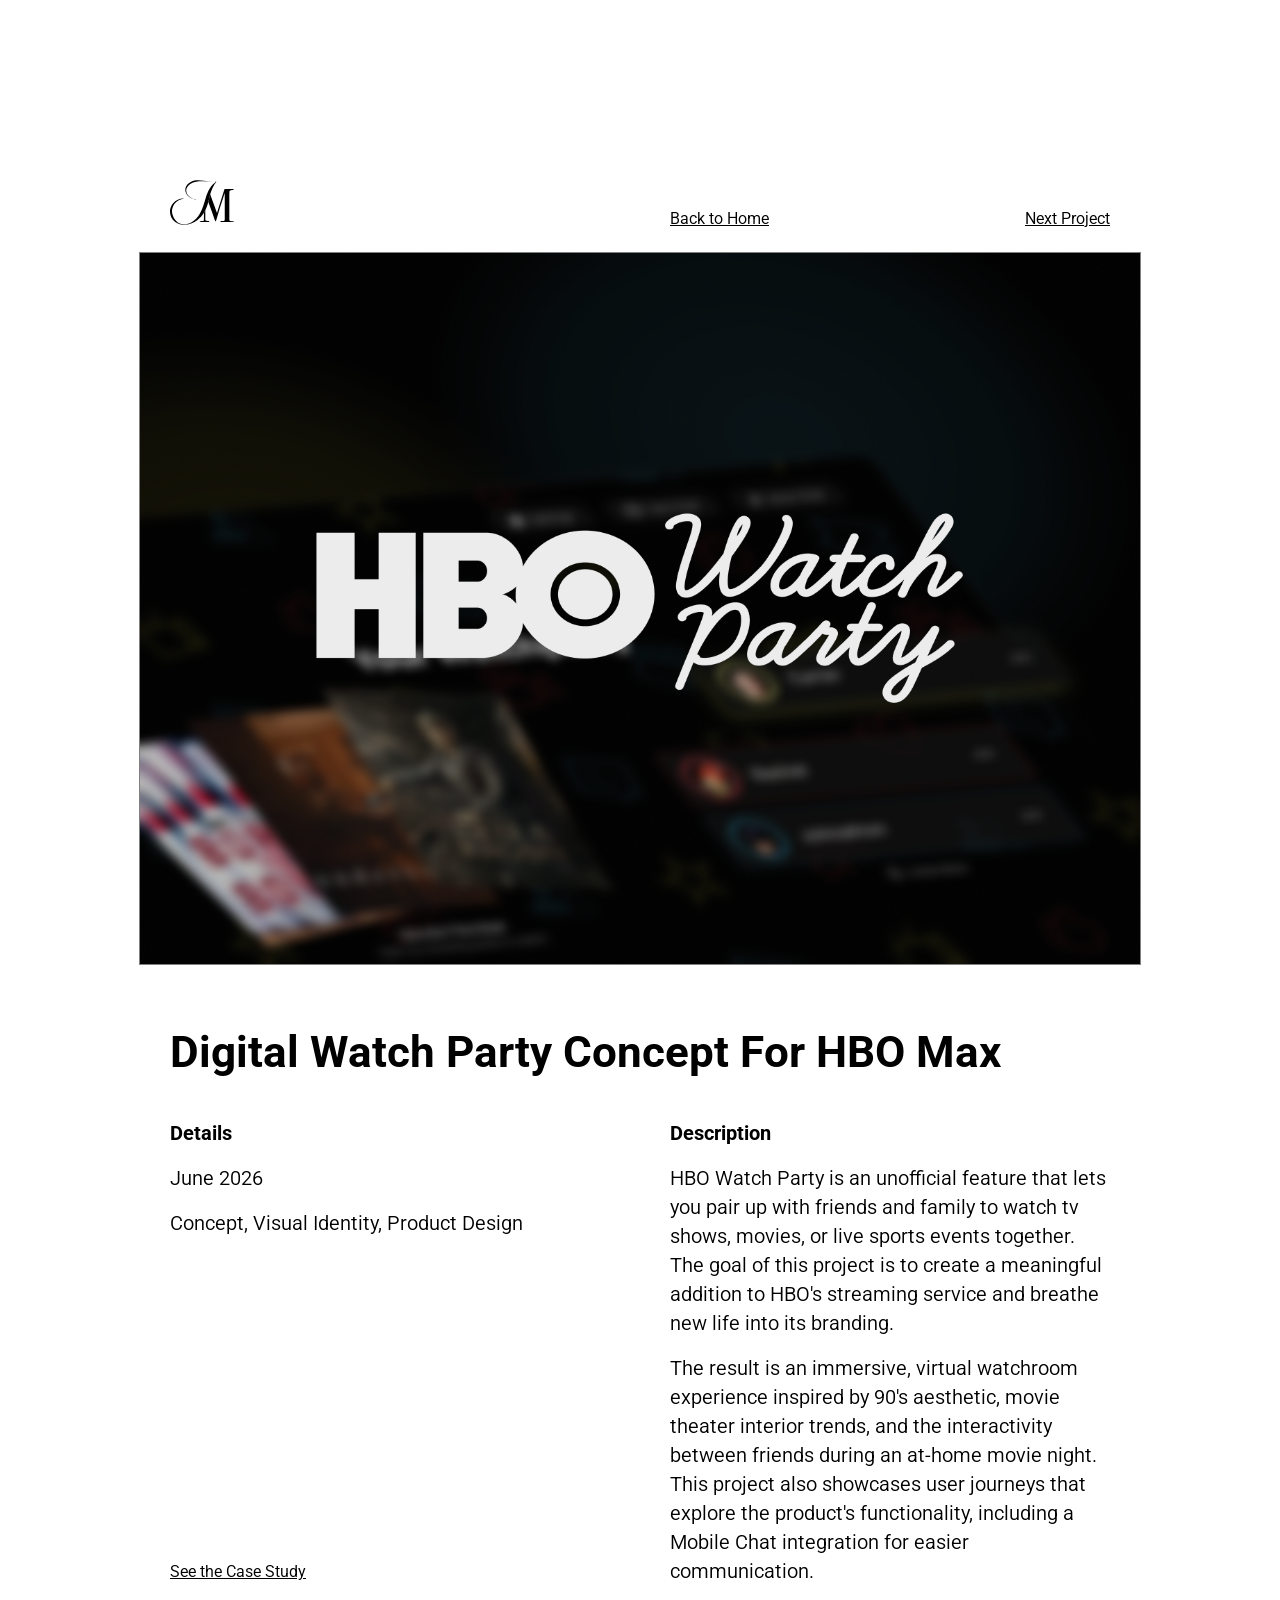
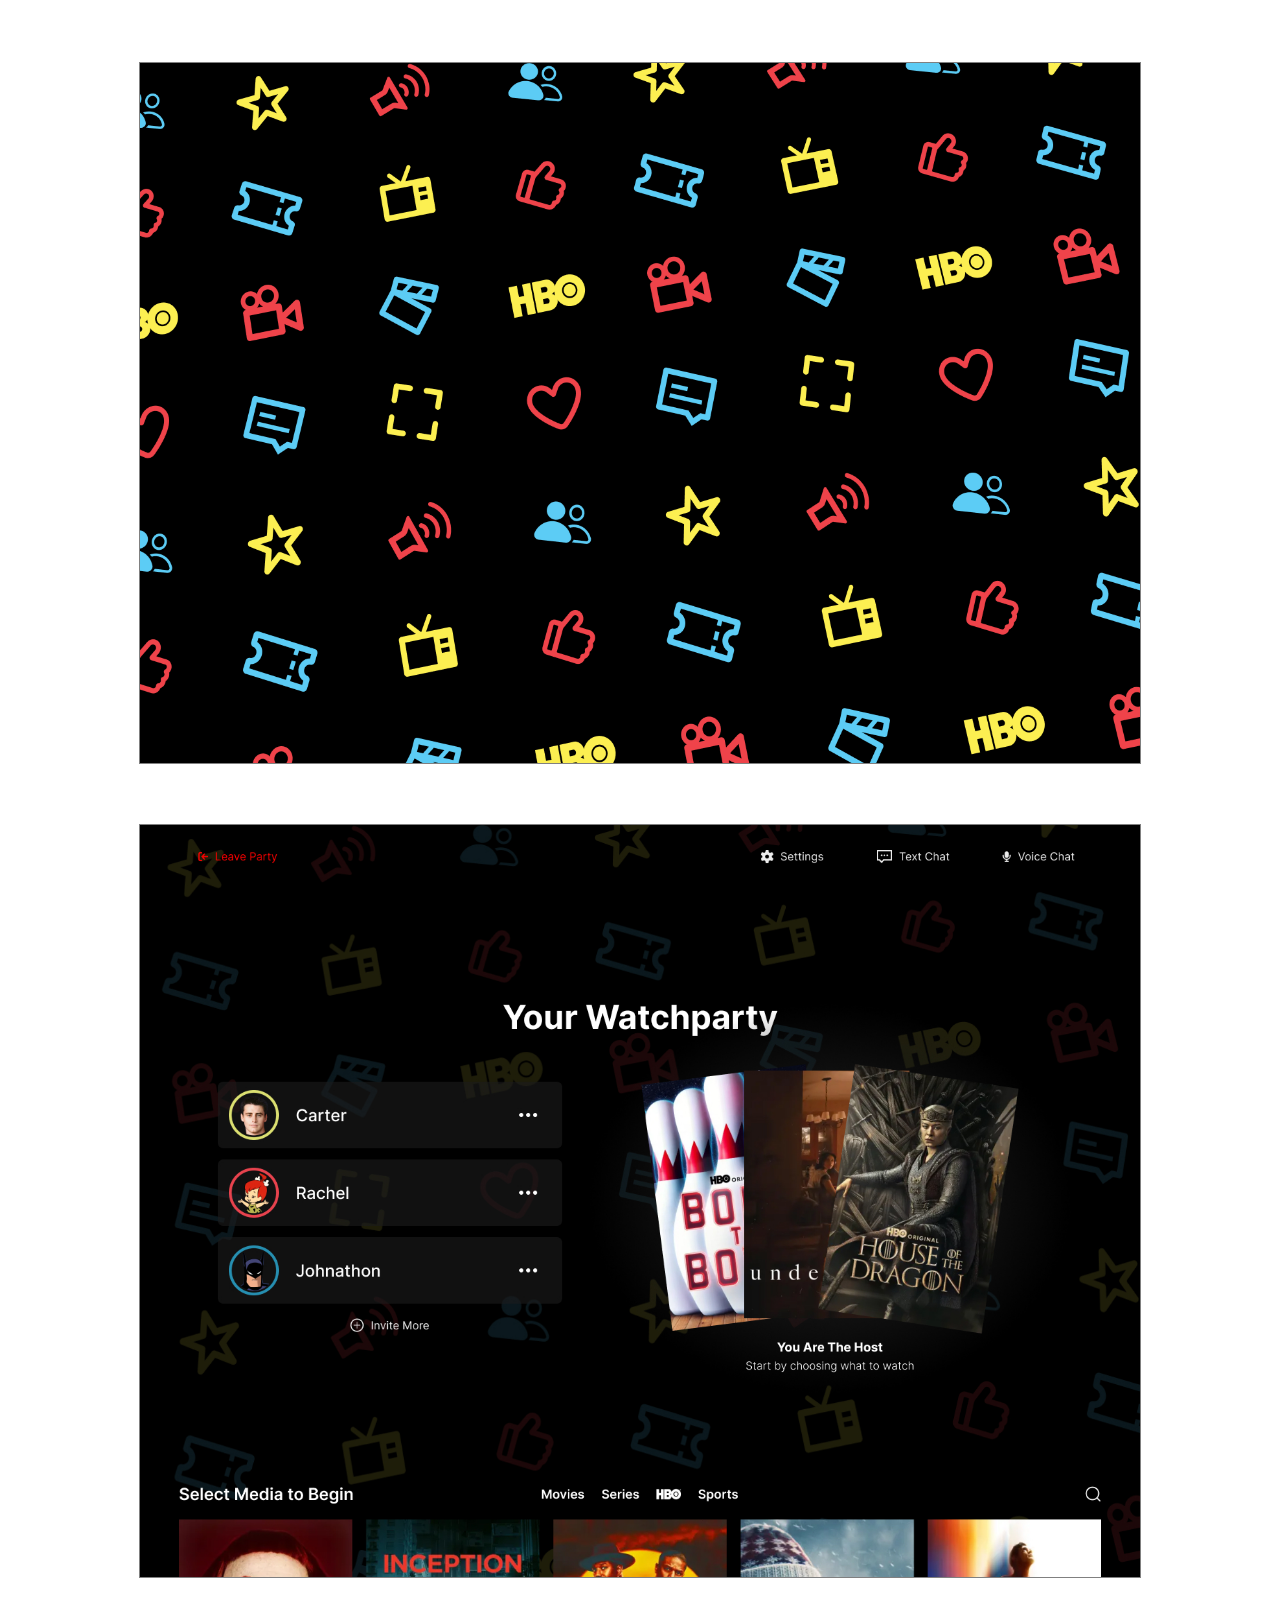
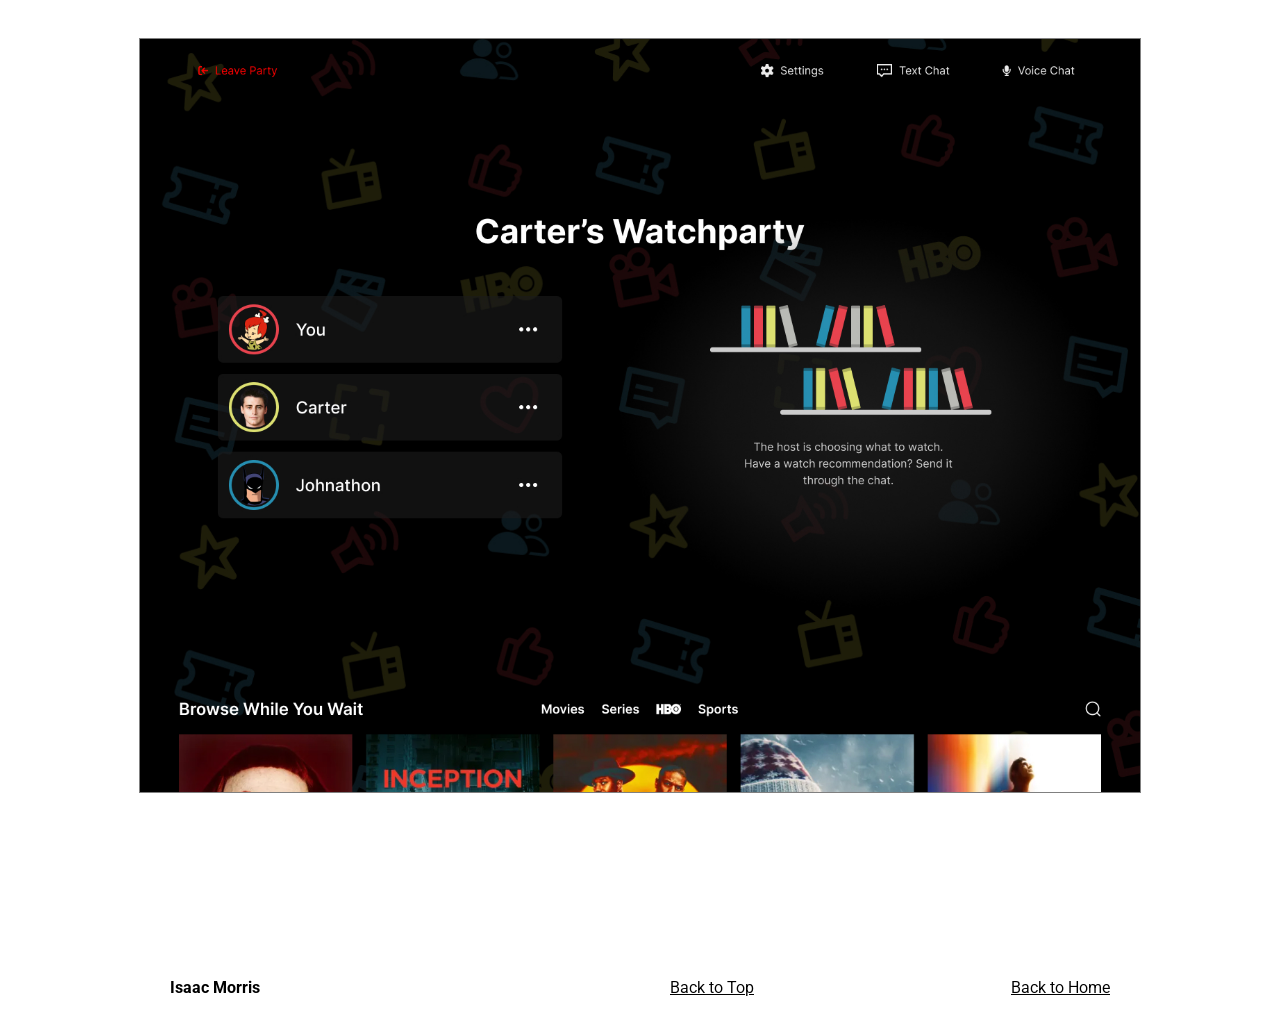
<file: watchparty.html>
<!DOCTYPE html>
<html lang="en">
<head>
    <meta charset="UTF-8">
    <meta name="viewport" content="width=device-width, initial-scale=1.0">
    
    <link rel="preconnect" href="https://fonts.googleapis.com">
    <link rel="preconnect" href="https://fonts.gstatic.com" crossorigin>
    <link href="https://fonts.googleapis.com/css2?family=Roboto:ital,wght@0,100..900;1,100..900&display=swap" rel="stylesheet">

    <link rel="stylesheet" href="/main.css">
    <link rel="icon" href="/imgs/im_logomark.svg">

    <title>Watch Party Design Concept</title>
</head>
<body>
    <nav class="two-col">
        <div><img src="/imgs/im_logomark.svg" alt="IM logomark" class="smalllogo"></div>
        <div class="projectlinks">
            <a href="/index.html">Back to Home</a>
            <a href="/nikon-concept.html">Next Project</a>
        </div>
    </nav>
    <main class="centercontent smallgap">
        <img src="/imgs/watch-party-cover.png" alt="Watch Party concept logo" class="projectimg">
        <div class="container">
            <h1>Digital Watch Party Concept for HBO Max</h1>
            <div class="two-col">
                <div class="details">
                    <div>
                        <h2>Details</h2>
                        <p>June 2026</p>
                        <p>Concept, Visual Identity, Product Design</p>
                    </div>
                    <a href="https://drive.google.com/file/d/1J5WX9WzxplNYqxWnvw74rtS1EIEdFI3I/view" target="_blank">See the Case Study</a>
                </div>
                <div>
                    <h2>Description</h2>
                    <p>HBO Watch Party is an unofficial feature that lets you pair up with friends and family to watch tv shows, movies, or live sports events together. The goal of this project is to create a meaningful addition to HBO's streaming service and breathe new life into its branding.</p>
                    <p>The result is an immersive, virtual watchroom experience inspired by 90's aesthetic, movie theater interior trends, and the interactivity between friends during an at-home movie night. This project also showcases user journeys that explore the product's functionality, including a Mobile Chat integration for easier communication.</p>
                </div>
            </div>
        </div>
        <img src="/imgs/icon-background.png" alt="icon background" class="projectimg">
        <img src="/imgs/hosting-watchparty.jpg" alt="Hosting a watchparty screen" class="projectimg">
        <img src="/imgs/joined-watchparty.jpg" alt="Joining a watchparty screen" class="projectimg">
    </main>
    <footer class="container two-col">
        <p>Isaac Morris</p>
        <div>
            <a href="#">Back to Top</a>
            <a href="/index.html">Back to Home</a>
        </div>
    </footer>
</body>
</html>
</file>
<file: main.css>
/* typography */
h1, h2, p, a, span {
    font-family: 'roboto', sans-serif;
}

h1 {
    font-size: 44px;
    margin: 0 0 24px 0;
    line-height: 54px;
}

h1, h2 {text-transform: capitalize;}

h2, p {
    font-size: 20px;
    line-height: 29px;
    margin: 16px 0;
}

p {font-weight: 360;}

a, span {
    color: black;
    font-size: 16px;
    font-weight: 380;
}

a div p {
    text-decoration: none !important;
}

span.strikethrough {
    text-decoration: line-through;
}

/* reusable classes */
.container {
    width: 940px;
    margin: 0 auto;
}

.two-col {
    display: flex;
    gap: 60px;
}

.two-col > * {
    width: 440px;
}


/* extra, not pg specific */
main {
    margin-bottom: 164px;
}

body {
    padding: 180px 0 8px 0;
    margin: 0;
}

.centercontent {
    display: flex;
    flex-direction: column;
    align-items: center;
}

.largegap {gap: 120px;}

.smallgap {gap: 60px;}

.largelogo {
    width: 148px;
    height: fit-content;
}

.smalllogo {
    width: 64px;
    height: 45px;
    margin-bottom: -1px;
}

.projectimg {
    width: 1000px;
    border: 0.5px solid gray;
}

footer p {
    font-size: 16px;
    font-weight: bold;
}

footer div {
    display: flex;
    align-items: center;
    justify-content: space-between;
}

div.onmobile {
    display: none;
}


/* homepage */
.intro {
    margin-bottom: 180px;
}

.details {padding-bottom: 21px;}

aside, .details {
    display: flex;
    flex-direction: column;
    justify-content: space-between;
}

.link-wrapper {
    margin-top: auto;
    padding-bottom: 21px;
    display: flex;
    gap: 60px;
}

.profile {
    width: 178px;
    margin-bottom: 8px;
}

/* project pages */
nav {
    width: 940px;
    align-items: end;
    margin: 0 auto 24px auto;
}

.projectlinks {
    display: flex;
    justify-content: space-between;
}


/* breakpoints */
@media screen and (max-width: 1000px) {
    
    h1 {
        /* margin: 0 0 24px 0; */
        font-size: 24px;
        line-height: 36px;
        margin-bottom: 12px;
    }

    h2, p {
        font-size: 16px;
        margin: 6px 0;
    }

    .project p {
        margin: 0;
    }
    
    .container {
        width: 320px;
    }

    .two-col {
        flex-direction: column;
        gap: 0;
    }

    .two-col > * {
        max-width: 320px;
    }

    .project > .container {
        margin-top: 12px;
    }

    .intro {
        margin-bottom: 80px;
        gap: 24px;
    }

    .profile {
        margin-left: 71px;
        margin-right: 71px;
    }

    .link-wrapper {padding-bottom: 0;}

    body {
        padding: 80px 0 48px 0;
    }

    main {
        margin-bottom: 48px;
    }

    aside div.link-wrapper {
        display: none;
    }

    nav {
        width: 320px;
    }

    div.onmobile {
        display: flex;
        gap: 24px;
    }

    footer p {
        display: none;
    }

    footer div, nav .projectlinks {
        display: flex;
        flex-direction: column;
        align-items: end;
    }

    footer div > *, .projectlinks a {
        line-height: 32px;
    }

    .largegap {gap: 56px;}

    .smallgap {gap: 32px;}

    .largelogo, .smalllogo {
        width: 71px;
    }

    .projectimg {
        width: 320px;
    }
}
</file>
